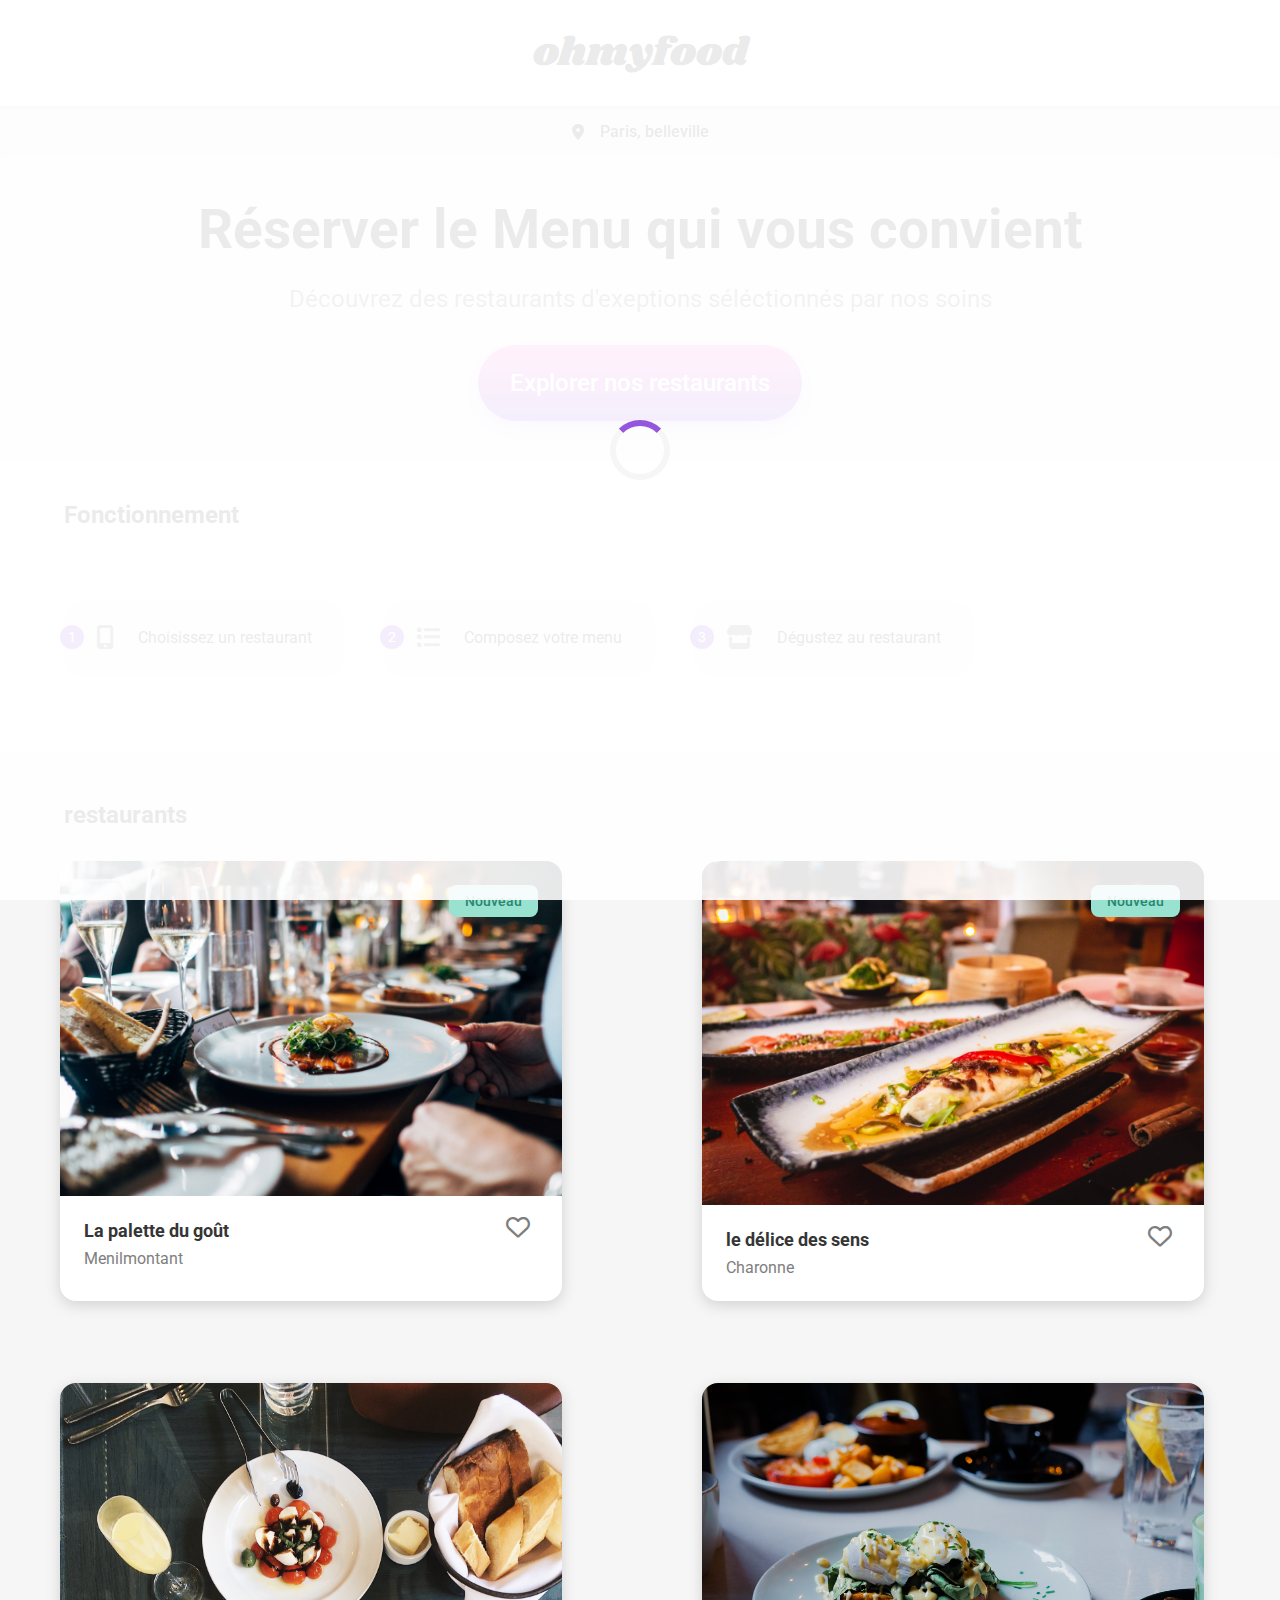
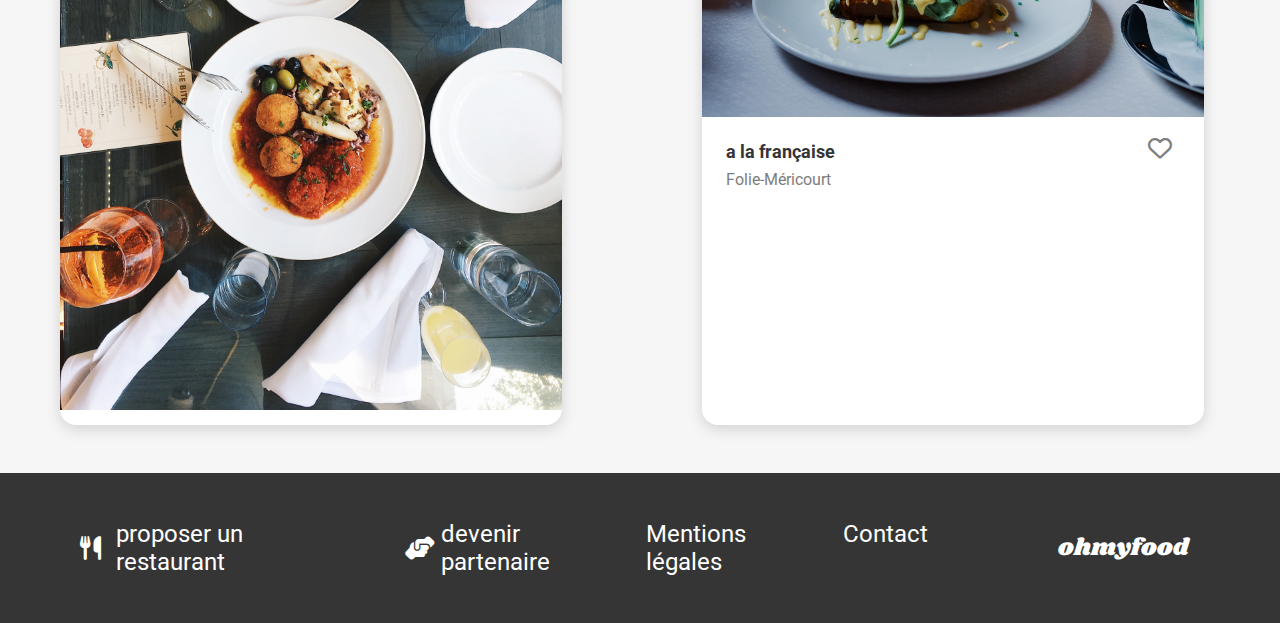
<file: index.html>
<!DOCTYPE html>
<html lang="fr">
<head>
  <meta charset="UTF-8">
  <meta name="viewport" content="width=device-width, initial-scale=1.0">
  <title>HomyFood - Restaurants</title>
  <link rel="icon" href="../Images%20et%20textes%20Ohmyfood/images/logo/ohmyfood.png">
  <!-- Google Fonts -->
  <link rel="preconnect" href="https://fonts.googleapis.com">
  <link rel="preconnect" href="https://fonts.gstatic.com" crossorigin>
  <link href="https://fonts.googleapis.com/css2?family=Roboto:wght@300;400;500;700&family=Shrikhand&display=swap" rel="stylesheet">
  
  <!-- Font Awesome -->
  <link rel="stylesheet" href="https://cdnjs.cloudflare.com/ajax/libs/font-awesome/6.2.1/css/all.min.css">
 

  
  <!-- Notre CSS -->
  <link rel="stylesheet" href="css/main.css">
</head>
<body>
  <!-- LE LOADER -->
  <div class="loader">
    <div class="loader__spinner"></div>   
    </div>

  <!-- ========== HEADER ========== -->
  <header class="header"> 
    <h1 class="header__logo">ohmyfood</h1>
  </header>

   

  <!-- la section location -->
   <div class="location">
   <i class="fas fa-map-marker-alt location__icon"></i> 
   <p class="location__text">Paris, belleville</p>
   </div>
  <!-- la section hero -->
   <section class="hero">
    <h2 class="hero__title">Réserver le Menu qui vous convient</h2>
    <p class="hero__subtitle">Découvrez des restaurants d'exeptions
      séléctionnés par nos soins</p>
      <button class="btn btn--large">Explorer nos restaurants</button>
   </section>
  <!--la section fonctionnement -->
   <section class="functioning container">
    <h2 class="section__title">Fonctionnement</h2>
    <ol class="functioning__list">
      <li class="function-btn">
        <span class="function-btn__number">1</span>
        <i class="fas fa-mobile-alt function-btn__icon"></i>
        <span>Choisissez un restaurant</span>
      </li>
      <li class="function-btn">
        <span class="function-btn__number">2</span>
        <i class="fas fa-list function-btn__icon"></i>
        <span>Composez votre menu</span>
      </li>
      <li class="function-btn">
        <span class="function-btn__number">3</span>
        <i class="fas fa-store function-btn__icon"></i>
        <span>Dégustez au restaurant</span>
      </li>
    </ol>
  </section>

  <!-- section des restaurants -->
   <section class="restaurants">
    <div class="container">
      <h2 class="section__title">restaurants</h2>
      <div class="restaurants__grid">

    <article class="restaurant-card">
      <a href="restaurants/menu-la-palette-du-gout.html">
      <span class="restaurant-card__badge">Nouveau</span>
      <img src="Images%20et%20textes%20Ohmyfood/images/restaurants/jay-wennington-N_Y88TWmGwA-unsplash.jpg" alt="La palette du goût">
      <div class="restaurant-card__content">
        <h3 class="restaurant-card__title">La palette du goût</h3>
        <p class="restaurant-card__location">Menilmontant</p>
        <div class="heart restaurant-card__heart">
          <i class="far fa-heart heart__empty"></i>
          <i class="fas fa-heart heart__full"></i>
        </div>
      </div>
      </a>
    </article> 
     
 
    <article class="restaurant-card">
      <a href="restaurants/menu-delice-des-sens.html">
      <span class="restaurant-card__badge">Nouveau</span>
      <img src="Images%20et%20textes%20Ohmyfood/images/restaurants/louis-hansel-shotsoflouis-qNBGVyOCY8Q-unsplash.jpg" alt="Le delice des sens">
      <div class="restaurant-card__content">
        <h3 class="restaurant-card__title">le délice des sens</h3>
        <p class="restaurant-card__location">Charonne</p>
        <div class="heart restaurant-card__heart">
          <i class="far fa-heart heart__empty"></i>
          <i class="fas fa-heart heart__full"></i>
        </div>
      </div>
      </a>
    </article> 
  

    <article class="restaurant-card">
      <a href="restaurants/menu-la-note-enchanté.html">
      
      <img src="Images%20et%20textes%20Ohmyfood/images/restaurants/stil-u2Lp8tXIcjw-unsplash.jpg" alt="la note enchantee">
      <div class="restaurant-card__content">
        <h3 class="restaurant-card__title">la note enchantée</h3>
        <p class="restaurant-card__location">Cité Rouge</p>
        <div class="heart restaurant-card__heart">
          <i class="far fa-heart heart__empty"></i>
          <i class="fas fa-heart heart__full"></i>
        </div>
      </div>
    </a>
    </article> 
  

    <article class="restaurant-card">
      <a href="restaurants/menu-a-la-francaise.html">
      
    <img src="Images%20et%20textes%20Ohmyfood/images/restaurants/toa-heftiba-DQKerTsQwi0-unsplash.jpg" alt="a la Francaise"> 
      <div class="restaurant-card__content">
        <h3 class="restaurant-card__title">a la française</h3>
        <p class="restaurant-card__location">Folie-Méricourt</p>
        <div class="heart restaurant-card__heart">
          <i class="far fa-heart heart__empty"></i>
          <i class="fas fa-heart heart__full"></i>
        </div>
      </div>
    </a>
    </article> 
      </div>

    </div>

   </section>


  
  <!-- Footer-->
    <footer class="footer">
        <h3 class="footer__logo">ohmyfood</h3>
        <ul class="footer__list">
            <li class="footer__item">
                <a href="proposer-restaurant.html" class="footer__link">
                    <i class="fas fa-utensils  footer__icon"></i>
                    proposer un restaurant
                </a>
            </li>
            <li class="footer__item">
                <a href="devenir-partenaire.html" class="footer__link">
                    <i class="fas fa-hands-helping  footer__icon"></i>
                    devenir partenaire
                </a>
            </li>
            <li class="footer__item">
        <a href="mentions-legales.html" class="footer__link">Mentions légales</a>
      </li>
            <li class="footer__item">
                <a href="mailto:contact@homyfood.com" 
                class="footer__link">Contact</a>
            </li>
        </ul>
    </footer>  
</body>
</html>
</file>
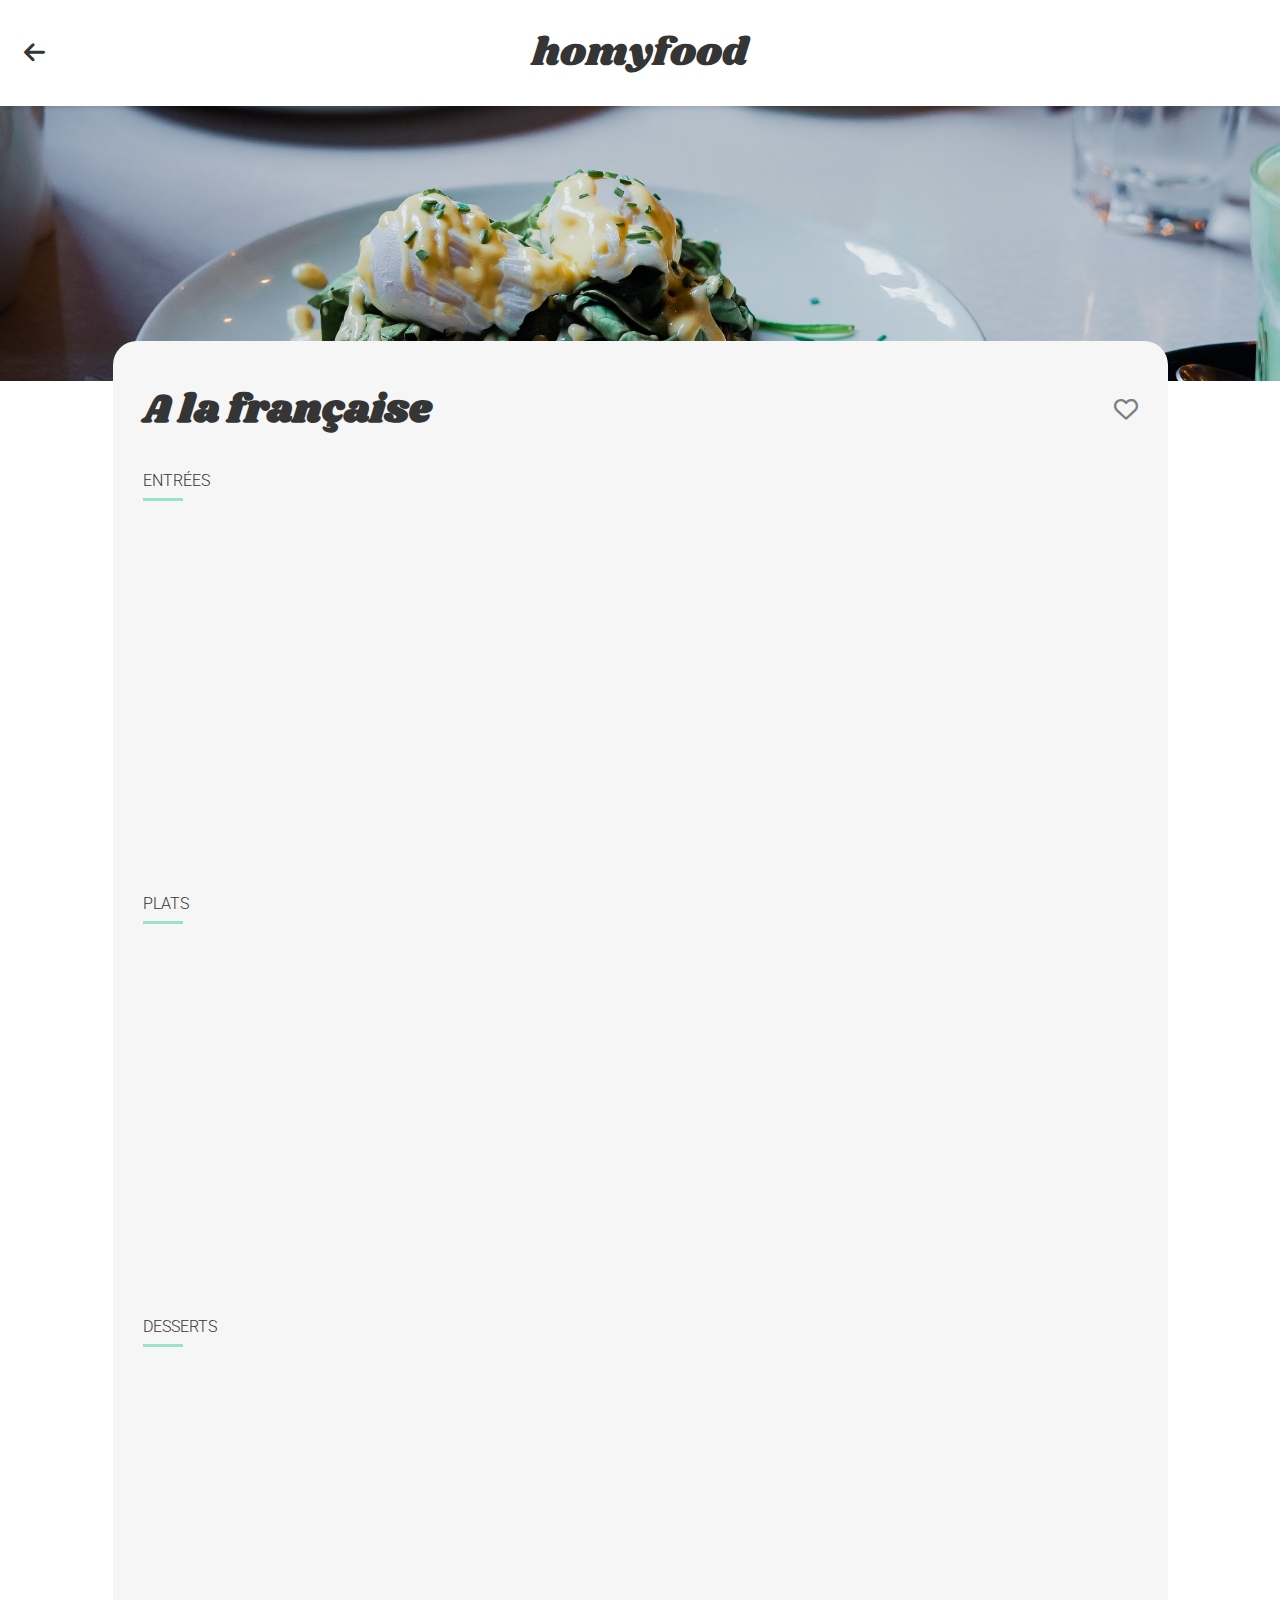
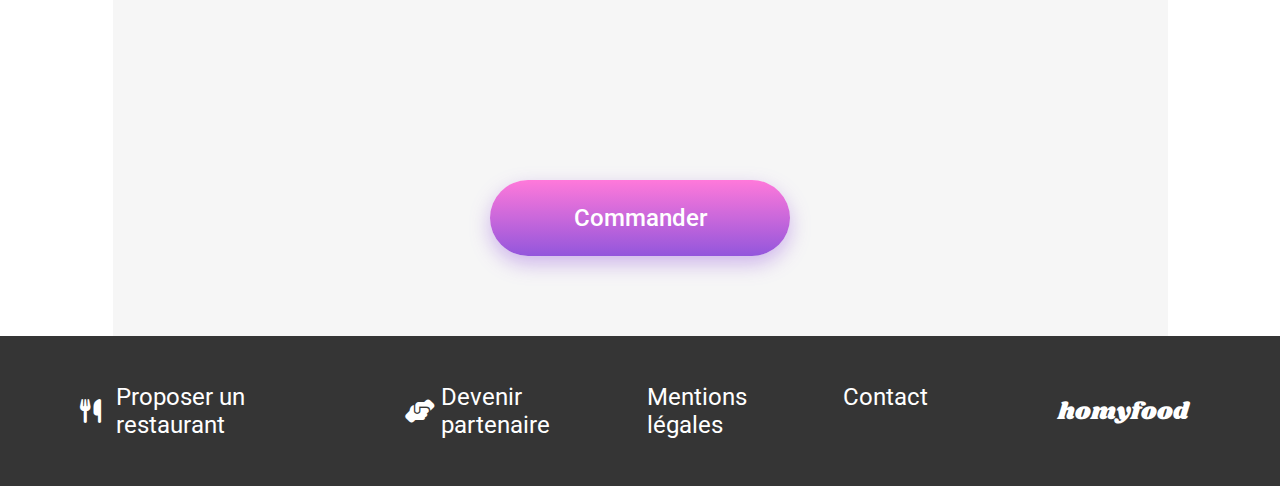
<file: restaurants/menu-a-la-francaise.html>
<!DOCTYPE html>
<html lang="fr">
<head>
<meta charset="UTF-8">
<meta name="viewport" content="width=device-width, initial-scale=1.0">
<title>A la française - homyfood</title>
<link rel="icon" href="../Images et textes Ohmyfood/images/logo/ohmyfood.png">
 <!-- CSS -->

 <link rel="stylesheet" href="../css/main.css">

 <!-- Font Awesome -->
 <link rel="stylesheet" href="https://cdnjs.cloudflare.com/ajax/libs/font-awesome/6.2.1/css/all.min.css">
 <!-- Google Fonts -->
 <link rel="preconnect" href="https://fonts.googleapis.com">
   <link rel="preconnect" href="https://fonts.gstatic.com"crossorigin>
  <link href="https://fonts.googleapis.com/css2?family=Roboto:wght@300;400;500;700&family=Shrikhand&display=swap" rel="stylesheet">
</head>
<body>
 
  <!-- HEADER  bouton retour -->
  <header class="header">
    <a href="../index.html" class="header__back">
      <i class="fas fa-arrow-left"></i>
    </a>
    <h1 class="header__logo logo">homyfood</h1>
  </header>
 
  <!-- IMAGE BANNIÈRE -->
 <img src="../Images et textes Ohmyfood/images/restaurants/toa-heftiba-DQKerTsQwi0-unsplash.jpg"   
    alt="La palette du goût"
    class="menu__hero"
  >
 
  <!-- MENU -->
  <main class="menu__content">
   
    <!-- En-tête titre et cœur -->
    <div class="menu__header">
      <h2 class="menu__title">A la française</h2>
      <div class="heart">
        <i class="far fa-heart heart__empty"></i>
        <i class="fas fa-heart heart__full"></i>
      </div>
    </div>
   
  <!-- ENTRÉES -->
    <section class="menu-section">
      <h3 class="menu-section__title">Entrées</h3>
      <ul class="menu-section__list">
       
        <li class="dish-card">
          <div class="dish-card__content">
            <h4 class="dish-card__title">Tartare de poulpe acidulé</h4>
            <p class="dish-card__description">Aux zestes d'orange</p>
          </div>
          <span class="dish-card__price">25€</span>
          <div class="dish-card__check">
            <i class="fas fa-check-circle"></i>
          </div>
        </li>
        <li class="dish-card">
          <div class="dish-card__content">
            <h4 class="dish-card__title">Velouté de légumes d'antan</h4>
            <p class="dish-card__description">Carotte, panais, topinambour</p>
          </div>
          <span class="dish-card__price">35€</span>
          <div class="dish-card__check">
            <i class="fas fa-check-circle"></i>
          </div>
        </li>
        <li class="dish-card">
          <div class="dish-card__content">
            <h4 class="dish-card__title">Soupe à l'oignon</h4>
            <p class="dish-card__description">Revisitée</p>
          </div>
          <span class="dish-card__price">20€</span>
          <div class="dish-card__check">
            <i class="fas fa-check-circle"></i>
          </div>
        </li>
      </ul>
    </section>
   
    <!-- PLATS (même structure) -->
    <section class="menu-section">
      <h3 class="menu-section__title">Plats</h3>
      <ul class="menu-section__list">
      <li class="dish-card">
          <div class="dish-card__content">
            <h4 class="dish-card__title">Coquilles Saint-Jacques</h4>
            <p class="dish-card__description">Accompagnées d'une purée de panais</p>
          </div>
          <span class="dish-card__price">40€</span>
          <div class="dish-card__check">
            <i class="fas fa-check-circle"></i>
          </div>
        </li> 
        <li class="dish-card">
          <div class="dish-card__content">
            <h4 class="dish-card__title">Magret de canard</h4>
            <p class="dish-card__description">Et parmentier de pommes de terre</p>
          </div>
          <span class="dish-card__price">35€</span>
          <div class="dish-card__check">
            <i class="fas fa-check-circle"></i>
          </div>
        </li>      
        <li class="dish-card">
          <div class="dish-card__content">
            <h4 class="dish-card__title">Pigeonneau d’Ille-et-Vilaine</h4>
            <p class="dish-card__description">Sur son lit de gnocchis aux légumes</p>
          </div>
          <span class="dish-card__price">20€</span>
          <div class="dish-card__check">
            <i class="fas fa-check-circle"></i>
          </div>
        </li> 
      
        
      </ul>
    </section>
   
    <!-- DESSERTS  -->
    <section class="menu-section">
      <h3 class="menu-section__title">Desserts</h3>
      <ul class="menu-section__list">
        <!-- 3 desserts -->
      <li class="dish-card">
          <div class="dish-card__content">
            <h4 class="dish-card__title">Pétales de violettes glacés</h4>
            <p class="dish-card__description">Et purée de noisettes</p>
          </div>
          <span class="dish-card__price">18€</span>
          <div class="dish-card__check">
            <i class="fas fa-check-circle"></i>
          </div>
        </li> 
        <li class="dish-card">
          <div class="dish-card__content">
            <h4 class="dish-card__title">Fondant au chocolat</h4>
            <p class="dish-card__description">Revisité</p>
          </div>
          <span class="dish-card__price">22€</span>
          <div class="dish-card__check">
            <i class="fas fa-check-circle"></i>
          </div>
        </li> 
        <li class="dish-card">
          <div class="dish-card__content">
            <h4 class="dish-card__title">Millefeuille croustillant</h4>
            <p class="dish-card__description">Myrtilles et pâte d’amande</p>
          </div>
          <span class="dish-card__price">23€</span>
          <div class="dish-card__check">
            <i class="fas fa-check-circle"></i>
          </div>
        </li>    
      </ul>
    </section>
    <!-- BOUTON COMMANDER -->
    <div class="menu__button">
      <button class="btn btn--menu">Commander</button>
    </div>
   
 
 </main>
  <!-- FOOTER -->
  <footer class="footer">
    <h3 class="footer__logo">homyfood</h3>

   <ul class="footer__list">
      <li class="footer__item">
        <a href="#" class="footer__link">
          <i class="fas fa-utensils footer__icon"></i>
          Proposer un restaurant
        </a>
      </li>
      <li class="footer__item">
        <a href="#" class="footer__link">
          <i class="fas fa-hands-helping footer__icon"></i>
          Devenir partenaire
        </a>
      </li>
      <li class="footer__item">
        <a href="#" class="footer__link">Mentions légales</a>
      </li>
      <li class="footer__item">
        <a href="mailto:contact@homyfood.com"class="footer__link">Contact</a>
      </li>
    </ul>
  </footer> 

 
</body>
</html>
</file>
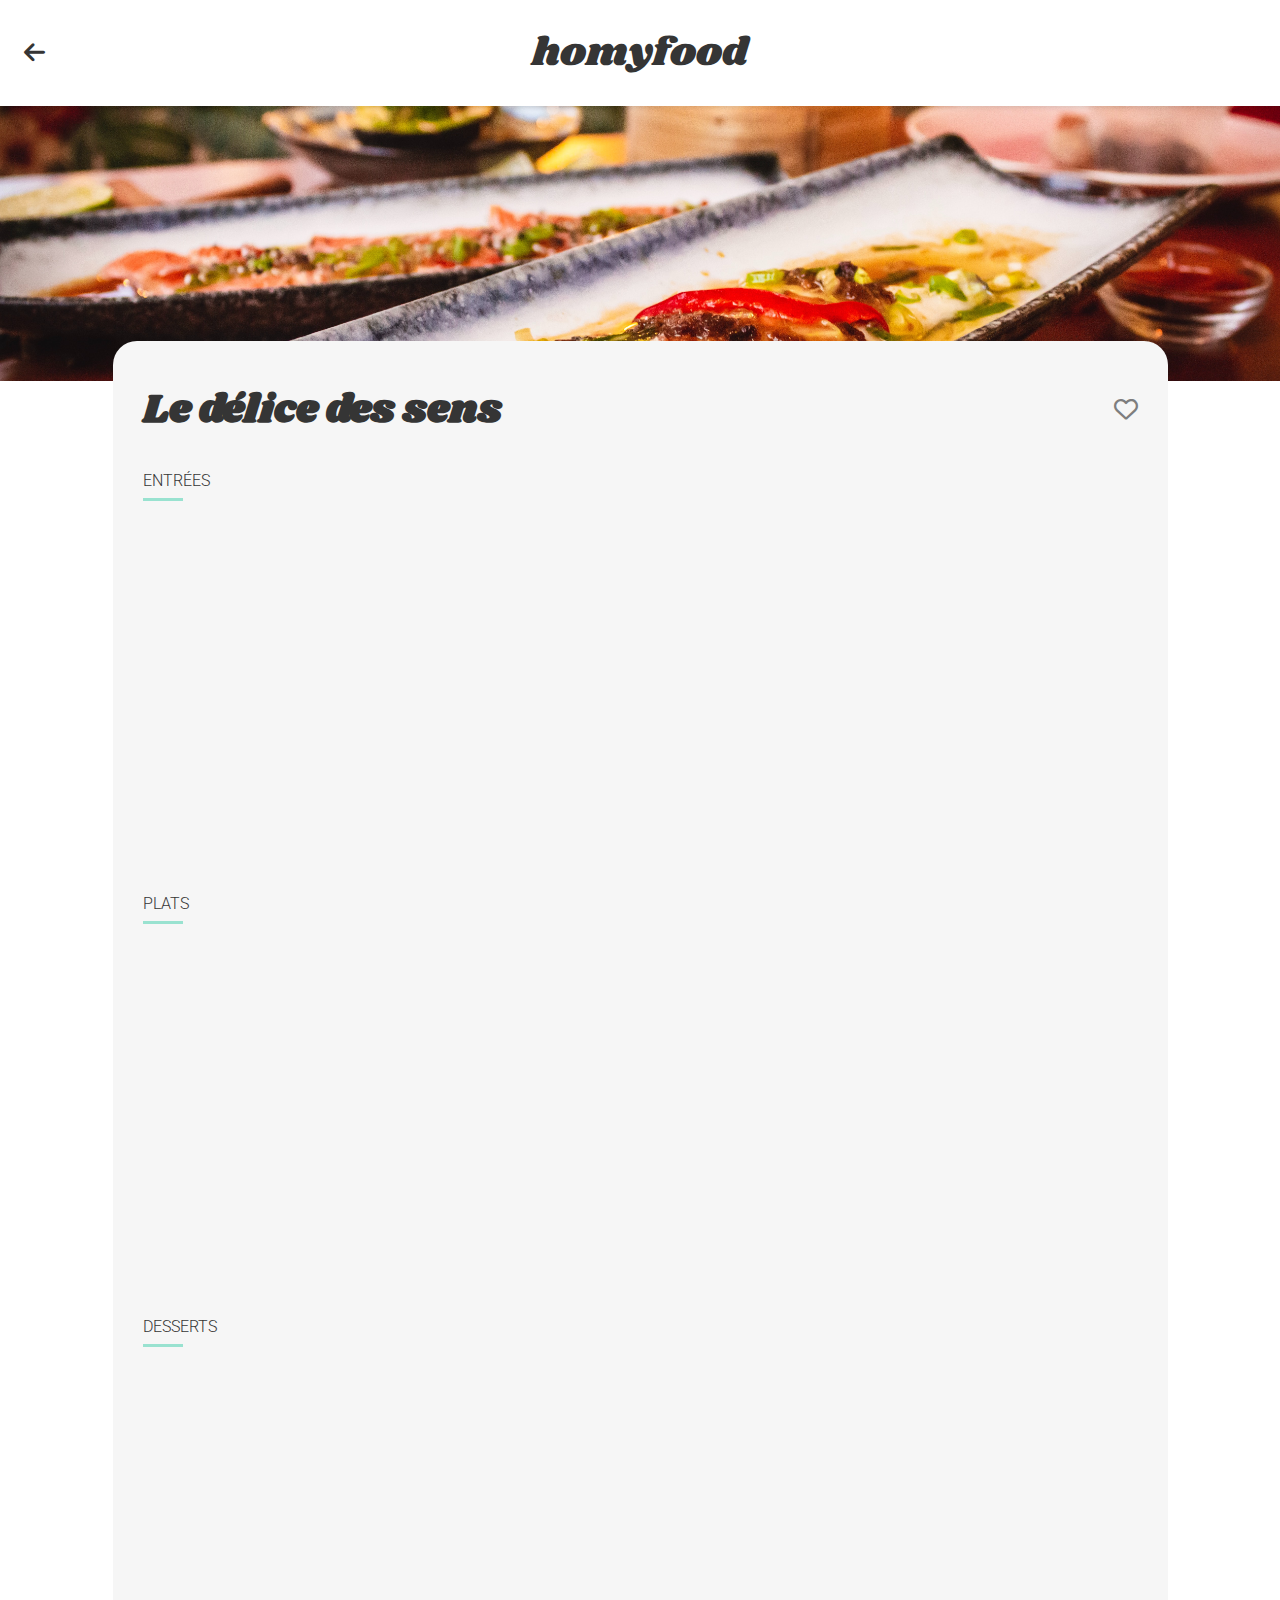
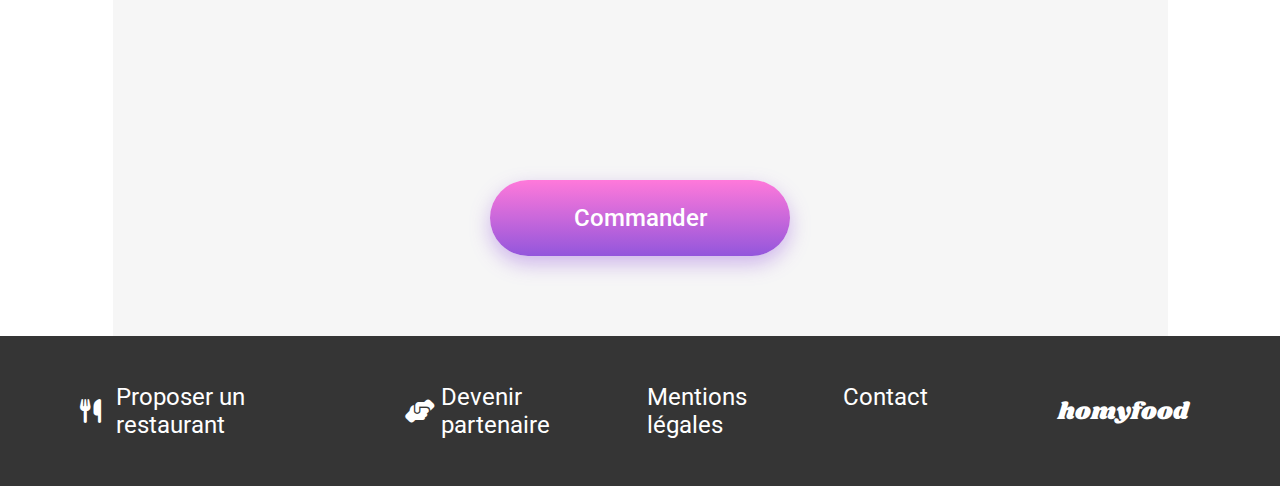
<file: restaurants/menu-delice-des-sens.html>
<!DOCTYPE html>
<html lang="fr">
<head>
  <meta charset="UTF-8">
  <meta name="viewport" content="width=device-width, initialscale=1.0">

 <title>La palette du goût - homyfood</title>

 <!-- CSS -->

 <link rel="stylesheet" href="../css/main.css">
 <!-- Font Awesome -->
 <link rel="stylesheet" href="https://cdnjs.cloudflare.com/ajax/libs/font-awesome/6.2.1/css/all.min.css">
 <!-- Google Fonts -->
 <link rel="preconnect" href="https://fonts.googleapis.com">
   <link rel="preconnect" href="https://fonts.gstatic.com"crossorigin>
  <link href="https://fonts.googleapis.com/css2?family=Roboto:wght@300;400;500;700&family=Shrikhand&display=swap" rel="stylesheet">
</head>
<body>
 
  <!-- HEADER  bouton retour -->
  <header class="header">
    <a href="../index.html" class="header__back">
      <i class="fas fa-arrow-left"></i>
    </a>
    <h1 class="header__logo logo">homyfood</h1>
  </header>
 
  <!-- IMAGE BANNIÈRE -->
    <img src="../Images et textes Ohmyfood/images/restaurants/louis-hansel-shotsoflouis-qNBGVyOCY8Q-unsplash.jpg"
    alt="La palette du goût"
    class="menu__hero"
  >
 
  <!-- MENU -->
  <main class="menu__content">
   
    <!-- En-tête  titre et cœur -->
    <div class="menu__header">
      <h2 class="menu__title">Le délice des sens</h2>
      <div class="heart">
        <i class="far fa-heart heart__empty"></i>
        <i class="fas fa-heart heart__full"></i>
      </div>
    </div>
   
    <!-- ENTRÉES -->
    <section class="menu-section">
      <h3 class="menu-section__title">Entrées</h3>
      <ul class="menu-section__list">
       
        <li class="dish-card">
          <div class="dish-card__content">
            <h4 class="dish-card__title">Tartare de thon</h4>
            <p class="dish-card__description">Assaisonné au yuzu</p>
          </div>
          <span class="dish-card__price">25€</span>
          <div class="dish-card__check">
            <i class="fas fa-check-circle"></i>
          </div>
        </li>
        <li class="dish-card">
          <div class="dish-card__content">
            <h4 class="dish-card__title">Bouchée de homard croustillant </h4>
            <p class="dish-card__description">Et sa farandole de petits légumes</p>
          </div>
          <span class="dish-card__price">35€</span>
          <div class="dish-card__check">
            <i class="fas fa-check-circle"></i>
          </div>
        </li>
        <li class="dish-card">
          <div class="dish-card__content">
            <h4 class="dish-card__title">Velouté de cèpes</h4>
            <p class="dish-card__description">Aux truffes</p>
          </div>
          <span class="dish-card__price">20€</span>
          <div class="dish-card__check">
            <i class="fas fa-check-circle"></i>
          </div>
        </li>
      </ul>
    </section>
   
    <!-- PLATS (même structure) -->
    <section class="menu-section">
      <h3 class="menu-section__title">Plats</h3>
      <ul class="menu-section__list">
      <li class="dish-card">
          <div class="dish-card__content">
            <h4 class="dish-card__title">Poulet rôti aux herbes de Provence</h4>
            <p class="dish-card__description">Et sa crème de truffe</p>
          </div>
          <span class="dish-card__price">20€</span>
          <div class="dish-card__check">
            <i class="fas fa-check-circle"></i>
          </div>
        </li> 
        <li class="dish-card">
          <div class="dish-card__content">
            <h4 class="dish-card__title">Langouste rôtie</h4>
            <p class="dish-card__description">Et ses légumes de saison</p>
          </div>
          <span class="dish-card__price">35€</span>
          <div class="dish-card__check">
            <i class="fas fa-check-circle"></i>
          </div>
        </li>      
        <li class="dish-card">
          <div class="dish-card__content">
            <h4 class="dish-card__title">Côte de bœuf Angus</h4>
            <p class="dish-card__description">Et sa purée de panais</p>
          </div>
          <span class="dish-card__price">20€</span>
          <div class="dish-card__check">
            <i class="fas fa-check-circle"></i>
          </div>
        </li> 
      
        
      </ul>
    </section>
   
    <!-- DESSERTS-->
    <section class="menu-section">
      <h3 class="menu-section__title">Desserts</h3>
      <ul class="menu-section__list">
       
      <li class="dish-card">
          <div class="dish-card__content">
            <h4 class="dish-card__title">Farandole de desserts</h4>
            <p class="dish-card__description">Du chef</p>
          </div>
          <span class="dish-card__price">18€</span>
          <div class="dish-card__check">
            <i class="fas fa-check-circle"></i>
          </div>
        </li> 
        <li class="dish-card">
          <div class="dish-card__content">
            <h4 class="dish-card__title">Crème brulée </h4>
            <p class="dish-card__description">Revisitée</p>
          </div>
          <span class="dish-card__price">22€</span>
          <div class="dish-card__check">
            <i class="fas fa-check-circle"></i>
          </div>
        </li> 
        <li class="dish-card">
          <div class="dish-card__content">
            <h4 class="dish-card__title">Tiramisu </h4>
            <p class="dish-card__description">À la noisette</p>
          </div>
          <span class="dish-card__price">23€</span>
          <div class="dish-card__check">
            <i class="fas fa-check-circle"></i>
          </div>
        </li>    
      </ul>
    </section>
   
    <!-- BOUTON COMMANDER -->
    <div class="menu__button">
      <button class="btn btn--menu">Commander</button>
    </div>
   
  </main>
 
 
  <!-- FOOTER -->
  <footer class="footer">
   <h3 class="footer__logo">homyfood</h3>

   <ul class="footer__list">
      <li class="footer__item">
        <a href="#" class="footer__link">
          <i class="fas fa-utensils footer__icon"></i>
          Proposer un restaurant
        </a>
      </li>
      <li class="footer__item">
        <a href="#" class="footer__link">
          <i class="fas fa-hands-helping footer__icon"></i>
          Devenir partenaire
        </a>
      </li>
      <li class="footer__item">
        <a href="#" class="footer__link">Mentions légales</a>
      </li>
      <li class="footer__item">
        <a href="mailto:contact@homyfood.com"class="footer__link">Contact</a>
      </li>
    </ul> 
  </footer>

</body>
</html>
</file>
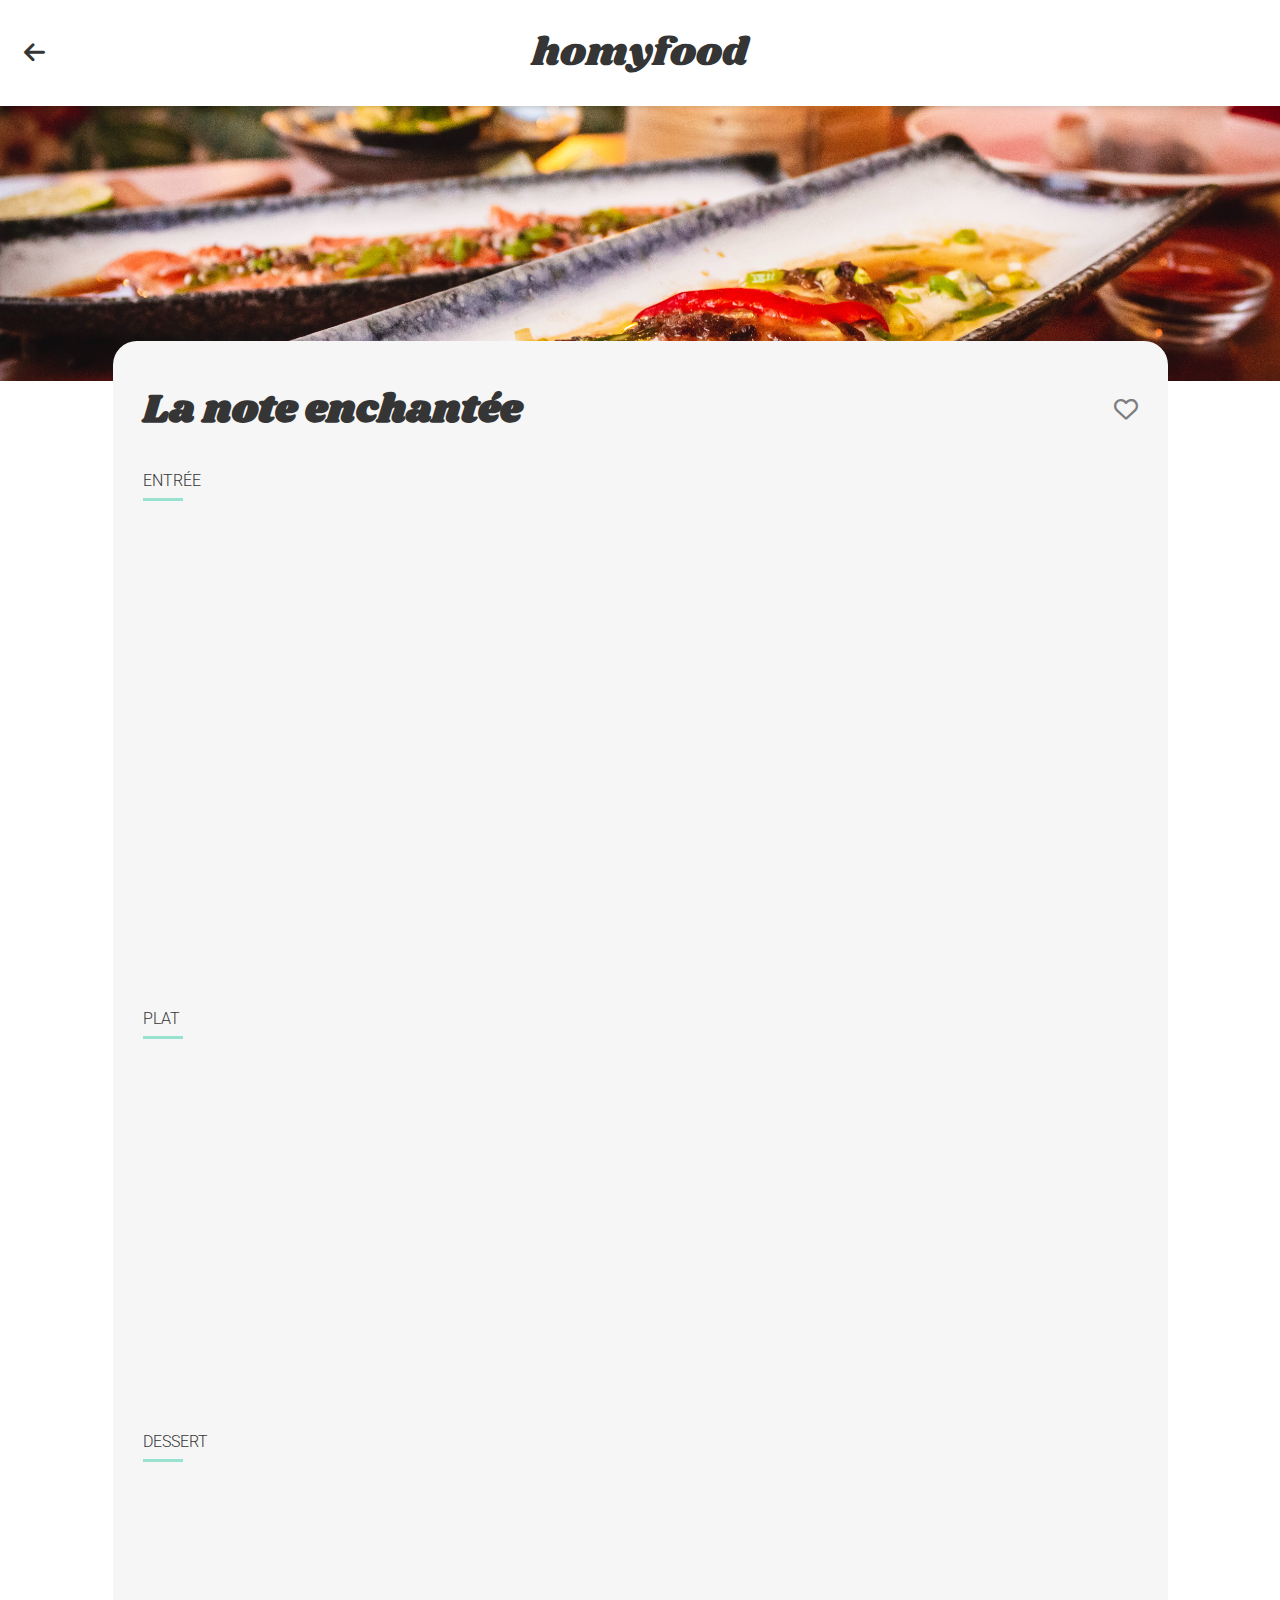
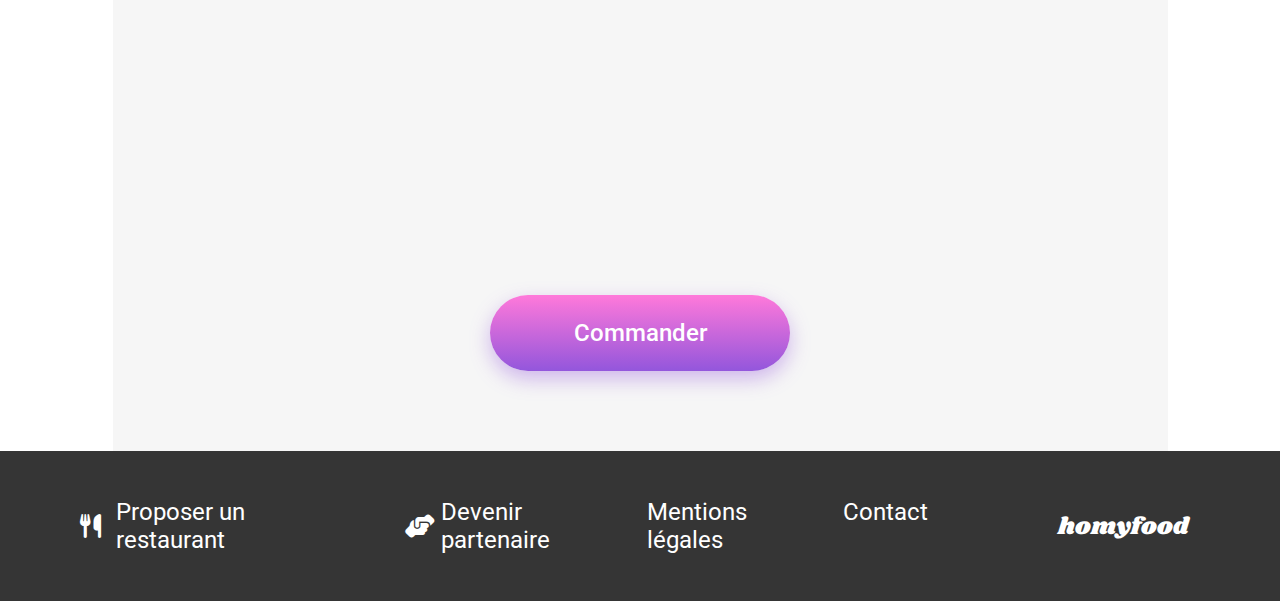
<file: restaurants/menu-la-note-enchanté.html>
<!DOCTYPE html>
<html lang="fr">
<head>
  <meta charset="UTF-8">
  <meta name="viewport" content="width=device-width, initial-scale=1.0">
  <title>La note enchantée-HomyFood</title>
  <link rel="icon" href="../Images et textes Ohmyfood/images/logo/ohmyfood.png">
  <!-- Google Fonts -->
  <link rel="preconnect" href="https://fonts.googleapis.com">
  <link rel="preconnect" href="https://fonts.gstatic.com" crossorigin>
  <link href="https://fonts.googleapis.com/css2?family=Roboto:wght@300;400;500;700&family=Shrikhand&display=swap" rel="stylesheet">
  <!-- Font Awesome -->
  <link rel="stylesheet" href="https://cdnjs.cloudflare.com/ajax/libs/font-awesome/6.2.1/css/all.min.css">
  
  

  
  <!-- Notre CSS -->
  <link rel="stylesheet" href="../css/main.css">
</head>
<body>
  
  <!-- ========== HEADER ========== -->
  <header class="header">
    
    <a href="../index.html" class="header__back">
      <i class="fas fa-arrow-left"></i>
    </a>
    <h1 class="header__logo">homyfood</h1>
  </header>

  
  <!-- ========== banniére ========== -->
   <img src="../Images et textes Ohmyfood/images/restaurants/louis-hansel-shotsoflouis-qNBGVyOCY8Q-unsplash.jpg"
   alt="la palette du goût"
   class="menu__hero">

  <!-- Menu -->
   <main class="menu__content">
  <!-- entête titre coeur -->
   <div class="menu__header">
   <h2 class="menu__title">La note enchantée</h2>
   <div class="heart">
    <i class="far fa-heart heart__empty"></i>
    <i class="fas fa-heart heart__full"></i>
   </div>
  </div>
   
  <!-- Entrées -->
   <section class="menu-section">
    <h3 class="menu-section__title">Entrée</h3>
    <ul class="menu-section__list">
      <li class="dish-card">
      <div class="dish-card__content">
      <h4 class="dish-card__title">Ravioles de foie gras</h4>
      <p class="dish-card__description">Accompagnées de leur crème à la truffe</p>
      </div>
      <span class="dish-card__price">25€</span>
      <div class="dish-card__check">
        <i class="fas fa-check-circle"></i>
      </div>
    </li>
    <li class="dish-card">
      <div class="dish-card__content">
       <h4 class="dish-card__title">Caviar osciètre </h4>
       <p class="dish-card__description">Sur blini à la farine de blé noir</p>
      </div>
      <span class="dish-card__price">35€</span>
      <div class="dish-card__check">
        <i class="fas fa-check-circle"></i>
      </div>
    </li>
    <li class="dish-card">
     <div class="dish-card__content">
       <h4 class="dish-card__title">Homard et espuma de potiron</h4>
       <p class="dish-card__description">Marinés aux zestes d'orange</p>
      </div>
      <span class="dish-card__price">20€</span>
      <div class="dish-card__check">
        <i class="fas fa-check-circle"></i>
      </div>
    </li>
    <li class="dish-card">
     <div class="dish-card__content">
       <h4 class="dish-card__title">Foie gras de canard cuit entier</h4>
       <p class="dish-card__description">Confiture de figue et pain toasté</p>
      </div>
      <span class="dish-card__price">35€</span>
      <div class="dish-card__check">
        <i class="fas fa-check-circle"></i>
      </div>
    </li>
  </ul>
</section>
  <!-- Plats -->
   <section class="menu-section">
    <h3 class="menu-section__title">Plat</h3>
    <ul class="menu-section__list">
      <li class="dish-card">
        <div class="dish-card__content">
         <h4 class="dish-card__title">Noix de coquilles Saint-Jacques</h4>
         <p class="dish-card__description">Sur lit de purée de céleri-rave</p>
         </div>
         <span class="dish-card__price">40€</span>
      <div class="dish-card__check">
        <i class="fas fa-check-circle"></i>
      </div>
      </li>
      <li class="dish-card">
        <div class="dish-card__content">
         <h4 class="dish-card__title">Langoustine poêlée</h4>
         <p class="dish-card__description">Purée de patate douce</p>
         </div>
         <span class="dish-card__price">35€</span>
      <div class="dish-card__check">
        <i class="fas fa-check-circle"></i>
      </div>
      </li>
      <li class="dish-card">
        <div class="dish-card__content">
         <h4 class="dish-card__title">Mijoté de queue de bœuf</h4>
         <p class="dish-card__description">Et riz sauvage aux zestes de citron</p>
         </div>
         <span class="dish-card__price">44€</span>
      <div class="dish-card__check">
        <i class="fas fa-check-circle"></i>
      </div>
      </li>
    </ul>
  </section>
  <!-- Dessert -->
   <section class="menu-section">
    <h3 class="menu-section__title">Dessert</h3>
    <ul class="menu-section__list">
      <li class="dish-card">
        <div class="dish-card__content">
         <h4 class="dish-card__title">Macaron noisette et chocolat</h4>
         <p class="dish-card__description">Glace au caramel brun et sel de Guérande</p>
         </div>
         <span class="dish-card__price">18€</span>
      <div class="dish-card__check">
        <i class="fas fa-check-circle"></i>
      </div>
      </li>
     <li class="dish-card">
        <div class="dish-card__content">
         <h4 class="dish-card__title">Baba au rhum revisité </h4>
         <p class="dish-card__description">Avec son coulis de citron</p>
         </div>
         <span class="dish-card__price">22€</span>
      <div class="dish-card__check">
        <i class="fas fa-check-circle"></i>
      </div>
      </li>
       <li class="dish-card">
        <div class="dish-card__content">
         <h4 class="dish-card__title">Tarte au citron meringuée </h4>
         <p class="dish-card__description">Déstructurée</p>
         </div>
         <span class="dish-card__price">23€</span>
      <div class="dish-card__check">
        <i class="fas fa-check-circle"></i>
      </div>
      </li> 
    </ul>
   </section>
   <!-- Bouton Commander-->
    <div class="menu__button">
     <button class="btn btn--menu">Commander</button> 
    </div>
  </main>

   <!-- Footer-->
    <footer class="footer">
        <h3 class="footer__logo">homyfood</h3>
        <ul class="footer__list">
      <li class="footer__item">
        <a href="#" class="footer__link">
          <i class="fas fa-utensils footer__icon"></i>
          Proposer un restaurant
        </a>
      </li>
      <li class="footer__item">
        <a href="#" class="footer__link">
          <i class="fas fa-hands-helping footer__icon"></i>
          Devenir partenaire
        </a>
      </li>
      <li class="footer__item">
        <a href="#" class="footer__link">Mentions légales</a>
      </li>
      <li class="footer__item">
        <a href="mailto:contact@homyfood.com"class="footer__link">Contact</a>
      </li>
    </ul> 
    </footer>
    </body>
    </html>
</file>
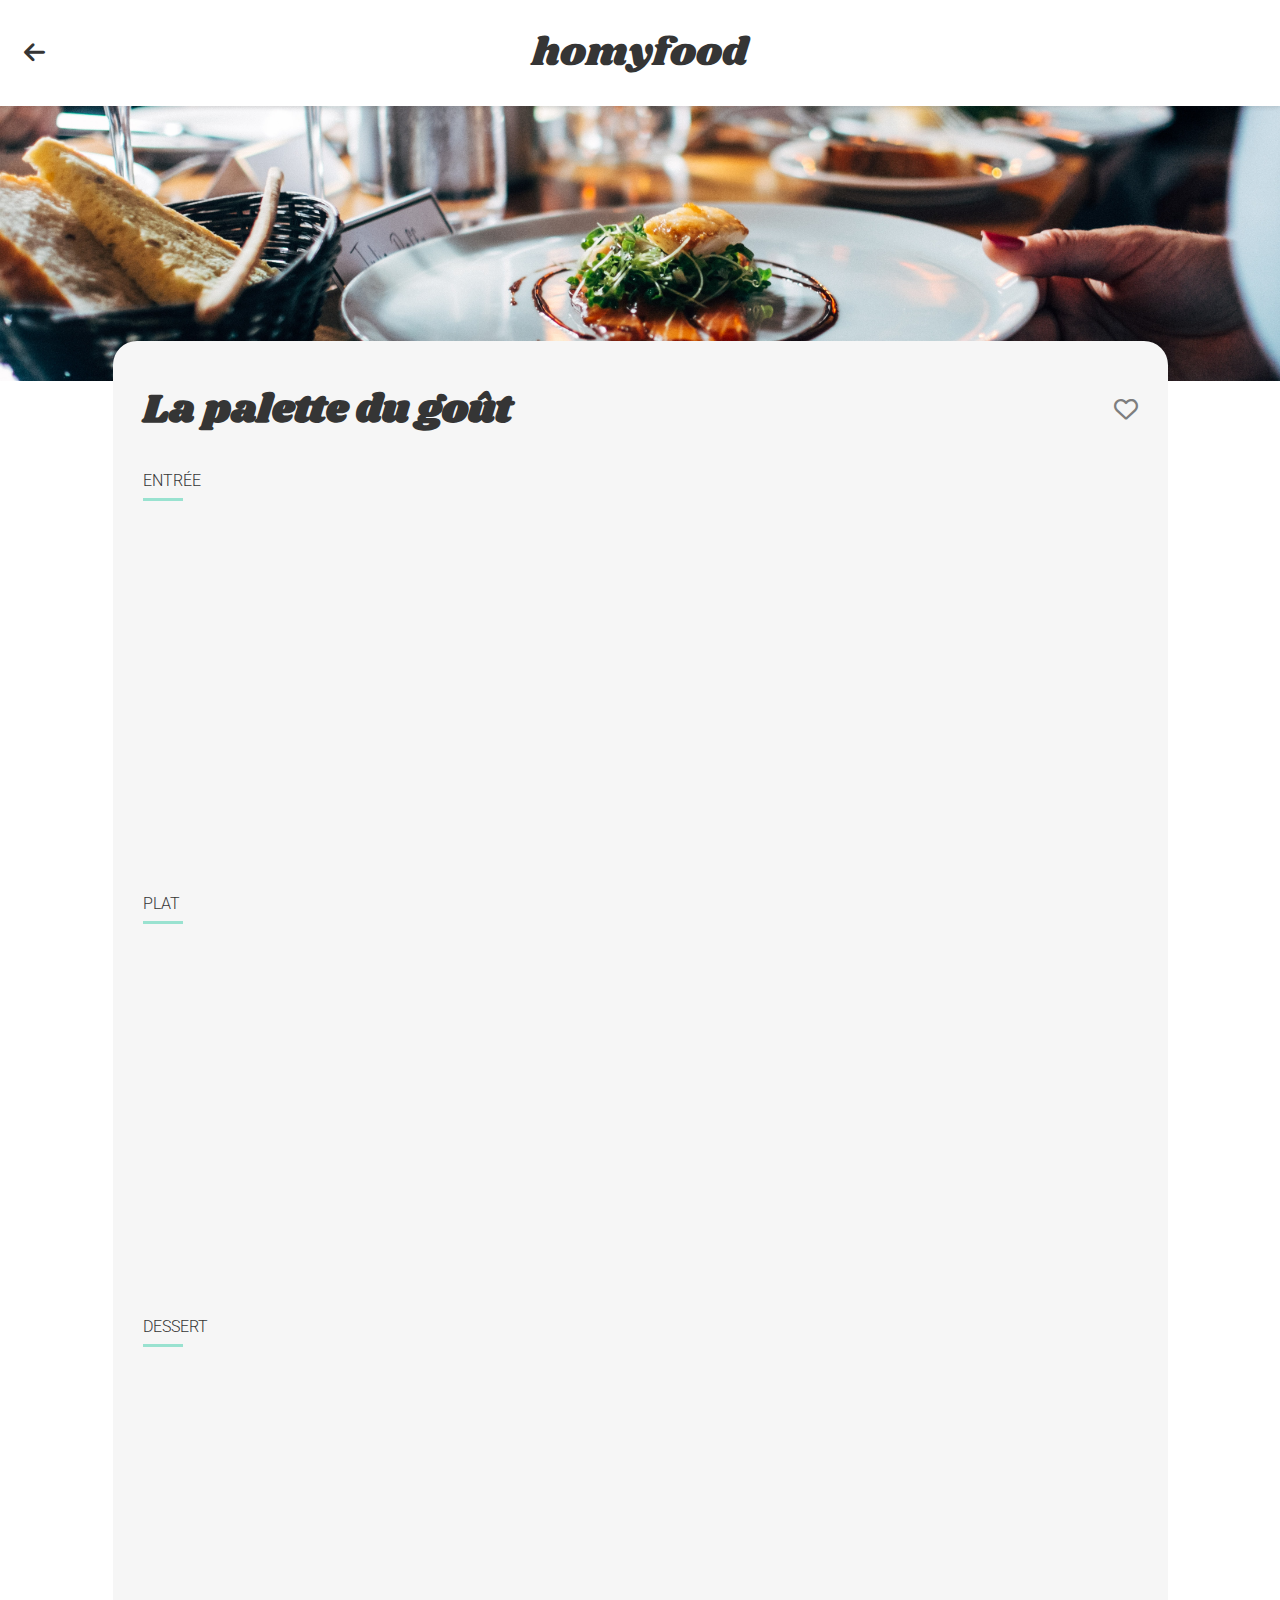
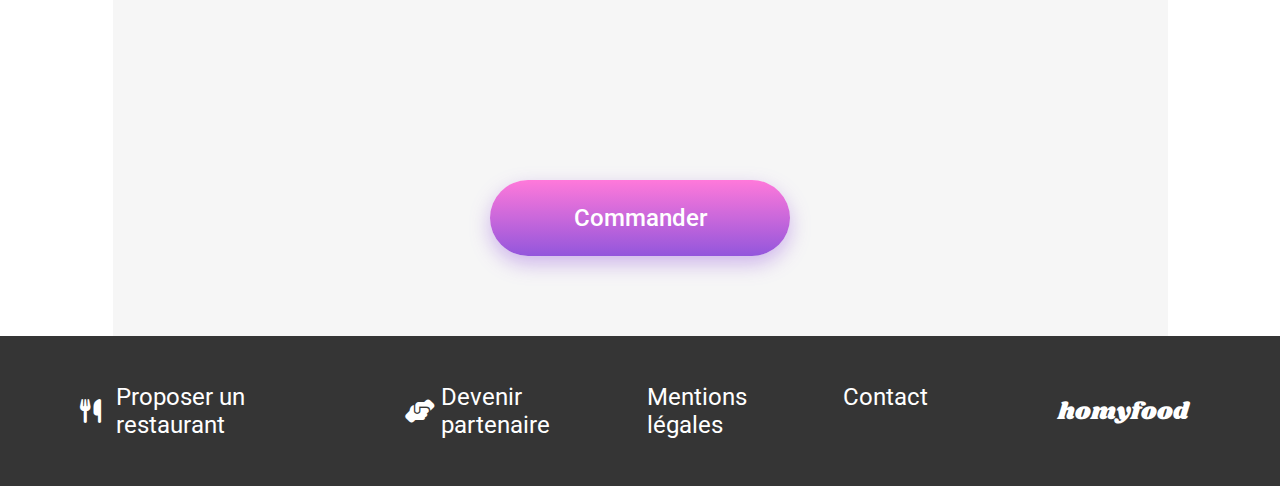
<file: restaurants/menu-la-palette-du-gout.html>
<!DOCTYPE html>
<html lang="fr">
<head>
  <meta charset="UTF-8">
  <meta name="viewport" content="width=device-width, initial-scale=1.0">
  <title>La palette du goût - Homy good Food></title>
  <link rel="icon" href="../Images et textes Ohmyfood/images/logo/ohmyfood.png">
  <!-- Google Fonts -->
  <link rel="preconnect" href="https://fonts.googleapis.com">
  <link rel="preconnect" href="https://fonts.gstatic.com" crossorigin>
  <link href="https://fonts.googleapis.com/css2?family=Roboto:wght@300;400;500;700&family=Shrikhand&display=swap" rel="stylesheet">
  <!-- Font Awesome -->
  <link rel="stylesheet" href="https://cdnjs.cloudflare.com/ajax/libs/font-awesome/6.2.1/css/all.min.css">
  
  
  
  <!-- Notre CSS -->
  <link rel="stylesheet" href="../css/main.css">
</head>
<body>
  
  <!-- ========== HEADER ========== -->
  <header class="header">
    
    <a href="../index.html" class="header__back">
      <i class="fas fa-arrow-left"></i>
    </a>
    <h1 class="header__logo">homyfood</h1>
  </header>

  
  <!-- ========== banniére ========== -->
   <img src="../Images et textes Ohmyfood/images/restaurants/jay-wennington-N_Y88TWmGwA-unsplash.jpg"alt="la palette du goût"class="menu__hero">

  <!-- Menu -->
   <main class="menu__content">

  <!-- entête titre coeur -->
   <div class="menu__header">
   <h2 class="menu__title">La palette du goût</h2>
   <div class="heart">
    <i class="far fa-heart heart__empty"></i>
    <i class="fas fa-heart heart__full"></i>
   </div>
  </div>
   
  <!-- Entrées -->
   <section class="menu-section">
    <h3 class="menu-section__title">Entrée</h3>
    <ul class="menu-section__list">

      <li class="dish-card">
      <div class="dish-card__content">
      <h4 class="dish-card__title">Fricassée d'escargots</h4>
      <p class="dish-card__description">Au piment d'Espelette</p>
      </div>
      <span class="dish-card__price">25€</span>
      <div class="dish-card__check">
        <i class="fas fa-check-circle"></i>
      </div>
    </li>
    <li class="dish-card">
      <div class="dish-card__content">
       <h4 class="dish-card__title">Foie gras de canard mi cuit</h4>
       <p class="dish-card__description">Et ses copeaux de truffe noire</p>
      </div>
      <span class="dish-card__price">35€</span>
      <div class="dish-card__check">
        <i class="fas fa-check-circle"></i>
      </div>
    </li>
    <li class="dish-card">
     <div class="dish-card__content">
       <h4 class="dish-card__title">Œuf au plat</h4>
       <p class="dish-card__description">Assaisonné à la truffe sur lit de caviar</p>
      </div>
      <span class="dish-card__price">20€</span>
      <div class="dish-card__check">
        <i class="fas fa-check-circle"></i>
      </div>
    </li>
  </ul>
</section>
  <!-- Entrées -->
   <section class="menu-section">
    <h3 class="menu-section__title">Plat</h3>
    <ul class="menu-section__list">
      <li class="dish-card">
        <div class="dish-card__content">
         <h4 class="dish-card__title">Filet de bœuf aux herbes</h4>
         <p class="dish-card__description">Accompagné de sa ribambelle de légumes</p>
         </div>
         <span class="dish-card__price">40€</span>
      <div class="dish-card__check">
        <i class="fas fa-check-circle"></i>
      </div>
      </li>
      <li class="dish-card">
        <div class="dish-card__content">
         <h4 class="dish-card__title">Parmentier de queue de bœuf</h4>
         <p class="dish-card__description">À la truffe noire sur sa purée de panais</p>
         </div>
         <span class="dish-card__price">35€</span>
      <div class="dish-card__check">
        <i class="fas fa-check-circle"></i>
      </div>
      </li>
      <li class="dish-card">
        <div class="dish-card__content">
         <h4 class="dish-card__title">Filet de turbot</h4>
         <p class="dish-card__description">Aux agrumes</p>
         </div>
         <span class="dish-card__price">44€</span>
      <div class="dish-card__check">
        <i class="fas fa-check-circle"></i>
      </div>
      </li>
    </ul>
  </section>
  <!-- Dessert -->
   <section class="menu-section">
    <h3 class="menu-section__title">Dessert</h3>
    <ul class="menu-section__list">
      <li class="dish-card">
        <div class="dish-card__content">
         <h4 class="dish-card__title">Paris-Brest</h4>
         <p class="dish-card__description">Revisité</p>
         </div>
         <span class="dish-card__price">18€</span>
      <div class="dish-card__check">
        <i class="fas fa-check-circle"></i>
      </div>
      </li>
     <li class="dish-card">
        <div class="dish-card__content">
         <h4 class="dish-card__title">Macaron au chocolat d'exception</h4>
         <p class="dish-card__description">Et glace à la vanille de Madagascar</p>
         </div>
         <span class="dish-card__price">22€</span>
      <div class="dish-card__check">
        <i class="fas fa-check-circle"></i>
      </div>
      </li>
       <li class="dish-card">
        <div class="dish-card__content">
         <h4 class="dish-card__title">Mousse au chocolat </h4>
         <p class="dish-card__description">Au piment d Espelette et à la truffe noire</p>
         </div>
         <span class="dish-card__price">23€</span>
      <div class="dish-card__check">
        <i class="fas fa-check-circle"></i>
      </div>
      </li> 
    </ul>
   </section>
   <!-- Bouton Commander-->
    <div class="menu__button">
      <button class="btn btn--menu">Commander</button>
    </div>
  </main>
   <!-- Footer-->
    <footer class="footer">
        <h3 class="footer__logo">homyfood</h3>
        <ul class="footer__list">
      <li class="footer__item">
        <a href="#" class="footer__link">
          <i class="fas fa-utensils footer__icon"></i>
          Proposer un restaurant
        </a>
      </li>
      <li class="footer__item">
        <a href="#" class="footer__link">
          <i class="fas fa-hands-helping footer__icon"></i>
          Devenir partenaire
        </a>
      </li>
      <li class="footer__item">
        <a href="#" class="footer__link">Mentions légales</a>
      </li>
      <li class="footer__item">
        <a href="mailto:contact@homyfood.com"class="footer__link">Contact</a>
      </li>
    </ul> 
    </footer>
  
    </body>
    </html>
</file>
<file: css/main.css>
*,
*::before,
*::after {
  margin: 0;
  padding: 0;
  box-sizing: border-box;
}

html {
  font-size: 16px;
}

body {
  font-family: "Roboto", sans-serif;
  font-size: 1rem;
  color: #353535;
}

a {
  text-decoration: none;
  color: inherit;
}

img {
  max-width: 100%;
  height: auto;
  display: block;
}

button {
  font-family: inherit;
  cursor: pointer;
  border: none;
}

ul, ol {
  list-style: none;
  margin: 0;
  padding: 0;
}

h1 {
  font-family: "Shrikhand", cursive;
  font-size: 2.5rem;
  font-weight: 400;
}

h2 {
  font-size: 1.5rem;
  font-weight: 700;
}

h3 {
  font-size: 1.125rem;
  font-weight: 500;
}

.logo {
  font-family: "Shrikhand", cursive;
}

.header {
  position: relative;
  display: flex;
  justify-content: center;
  align-items: center;
  padding: 1.5rem 0;
  background-color: #FFFFFF;
  box-shadow: 0 2px 4px rgba(0, 0, 0, 0.1);
}
.header__logo {
  width: 160px;
  display: flex;
  justify-content: center;
  align-items: center;
}
@media (min-width: 768px) {
  .header__logo {
    width: 200px;
  }
}
.header__back {
  position: absolute;
  left: 1.5rem;
  font-size: 1.5rem;
  color: #353535;
  transition: all 0.3s ease-in-out;
}
.header__back:hover {
  color: #000000;
  transform: translateX(-3px);
}

.footer {
  padding: 2rem;
  background-color: #353535;
  color: #FFFFFF;
}
.footer__logo {
  font-family: "Shrikhand", cursive;
  font-size: 1.5rem;
  margin-bottom: 1.5rem;
}
.footer__list {
  list-style: none;
  margin: 0;
  padding: 0;
}
.footer__item {
  margin-bottom: 0.5rem;
}
.footer__link {
  display: flex;
  align-items: center;
  font-size: 1.5rem;
  gap: 1rem;
  color: #FFFFFF;
  transition: all 0.3s ease-in-out;
}
.footer__link:hover {
  color: #9356DC;
}
.footer__icon {
  width: 20px;
}
@media (min-width: 768px) {
  .footer {
    display: flex;
    flex-direction: row-reverse;
    align-items: center;
    padding: 30px 80px;
    min-height: 150px;
  }
  .footer__logo {
    font-size: 1.5rem;
    margin-bottom: 0;
    margin-left: 100px;
    margin-right: 1%;
  }
  .footer__link {
    font-size: 1.5rem;
  }
  .footer__list {
    display: flex;
    flex-direction: row;
    gap: 30px;
    margin-right: 30px;
    margin-left: auto;
  }
  .footer__item {
    margin-bottom: 0;
  }
  .footer__item:nth-child(1) {
    margin-right: 40px;
  }
}

.container {
  max-width: 1440px;
  margin: 0 auto;
  padding: 0;
}
@media (min-width: 768px) {
  .container {
    padding: 0 2.5rem;
  }
}

.section {
  padding: 2.5rem 0;
}
.section__title {
  margin-bottom: 2rem;
}

.location {
  display: flex;
  justify-content: center;
  align-items: center;
  gap: 1rem;
  padding: 1rem;
  background-color: #EAEAEA;
  box-shadow: inset 0 2px 4px rgba(0, 0, 0, 0.1);
}
.location__icon {
  color: #353535;
  font-size: 1rem;
}
.location__text {
  color: #353535;
  font-size: 1rem;
  font-weight: 500;
}

.btn {
  padding: 2.5rem 2rem;
  border: none;
  border-radius: 50px;
  box-shadow: 0 8px 20px rgba(147, 86, 220, 0.4);
  background: linear-gradient(to bottom, #FF79DA, #9356DC);
  color: #FFFFFF;
  font-family: "roboto", sans-serif;
  font-size: 1rem;
  font-weight: 500;
  cursor: pointer;
  transition: transform 0.3s ease-in-out;
}
.btn:hover {
  transform: scale(1.02);
  box-shadow: 0 8px 20px rgba(0, 0, 0, 0.25);
}
.btn--large {
  padding: 1rem 1.5rem;
  font-size: 1.125rem;
}
@media (min-width: 768px) {
  .btn {
    padding: 1.5rem 2rem;
    font-size: 1.5rem;
  }
}
.btn--menu {
  padding: 1rem 1.5rem;
  font-size: 1.125rem;
  width: 100%;
  max-width: 200px;
}
@media (min-width: 768px) {
  .btn--menu {
    padding: 1.5rem 4rem;
    font-size: 1.5rem;
    max-width: 300px;
  }
}

.function-btn {
  position: relative;
  display: flex;
  justify-content: center;
  align-items: center;
  gap: 1.5rem;
  padding: 1.5rem 2rem;
  background-color: #F6F6F6;
  border: none;
  border-radius: 1.25rem;
  box-shadow: 0 2px 4px rgba(0, 0, 0, 0.1);
  cursor: pointer;
  transition: all 0.3s ease-in-out;
}
.function-btn__number {
  position: absolute;
  display: flex;
  justify-content: center;
  align-items: center;
  left: -4px;
  width: 24px;
  height: 24px;
  background-color: #9356DC;
  color: #FFFFFF;
  border-radius: 50%;
  font-size: 0.875rem;
}
.function-btn__icon {
  font-size: 1.5rem;
  color: #7E7E7E;
}
.function-btn:hover {
  background-color: rgb(241.5, 233.875, 250.625);
}
.function-btn:hover .function-btn__icon {
  color: #9356DC;
}
@media (min-width: 768px) {
  .function-btn--large {
    padding: 2rem 3rem;
    font-size: 1.5rem;
  }
}

.restaurant-card {
  position: relative;
  background-color: #FFFFFF;
  border-radius: 1rem;
  width: 90%;
  overflow: hidden;
  box-shadow: 0 4px 15px rgba(0, 0, 0, 0.15);
}
.restaurant-card:hover {
  box-shadow: 0 8px 20px rgba(0, 0, 0, 0.25);
}
.restaurant-card {
  transition: transform 0.3s ease-in-out;
}
.restaurant-card__badge {
  position: absolute;
  top: 1.5rem;
  right: 1.5rem;
  padding: 0.5rem 1rem;
  background-color: #99E2D0;
  color: rgb(38.7404580153, 136.2595419847, 112.213740458);
  font-size: 0.875rem;
  font-weight: 500;
  border-radius: 0.5rem;
}
.restaurant-card__image {
  width: 100%;
  height: 205px;
  -o-object-fit: cover;
     object-fit: cover;
}
@media (min-width: 768px) {
  .restaurant-card__image {
    height: 220px;
  }
}
.restaurant-card__content {
  position: relative;
  padding: 1.5rem;
}
.restaurant-card__title {
  font-size: 1.125rem;
  font-weight: 700;
  margin-bottom: 0.5rem;
}
.restaurant-card__location {
  font-size: 1rem;
  color: #7E7E7E;
}
.restaurant-card__heart {
  position: absolute;
  top: 50%;
  right: 1.5rem;
  transform: translateY(-50%);
}

.dish-card {
  position: relative;
  display: flex;
  background-color: #FFFFFF;
  border-radius: 1rem;
  overflow: hidden;
  box-shadow: 0 2px 4px rgba(0, 0, 0, 0.1);
  cursor: pointer;
  transition: all 0.3s ease-in-out;
  opacity: 0;
  animation: slideUp 0.5s ease-out forwards;
}
.dish-card:nth-child(1) {
  animation-delay: 0.1s;
}
.dish-card:nth-child(2) {
  animation-delay: 0.2s;
}
.dish-card:nth-child(3) {
  animation-delay: 0.3s;
}
.dish-card:nth-child(4) {
  animation-delay: 0.4s;
}
.dish-card:nth-child(5) {
  animation-delay: 0.5s;
}
.dish-card:nth-child(6) {
  animation-delay: 0.6s;
}
.dish-card:nth-child(7) {
  animation-delay: 0.7s;
}
.dish-card:nth-child(8) {
  animation-delay: 0.8s;
}
.dish-card:nth-child(9) {
  animation-delay: 0.9s;
}
.dish-card:nth-child(10) {
  animation-delay: 1s;
}
.dish-card:nth-child(11) {
  animation-delay: 1.1s;
}
.dish-card:nth-child(12) {
  animation-delay: 1.2s;
}
.dish-card:hover .dish-card__check {
  transform: translateX(0);
}
.dish-card:hover .dish-card__price {
  margin-right: 80px;
}
.dish-card:hover .dish-card__check i {
  animation: rotate 0.5s ease-out;
}
.dish-card__content {
  flex: 1;
  padding: 1.5rem;
  overflow: hidden;
}
.dish-card__title {
  font-size: 1rem;
  font-weight: 500;
  margin-bottom: 0.5rem;
  white-space: nowrap;
  overflow: hidden;
  text-overflow: ellipsis;
}
.dish-card__description {
  font-size: 0.875rem;
  color: #7E7E7E;
  white-space: nowrap;
  overflow: hidden;
  text-overflow: ellipsis;
}
.dish-card__price {
  display: flex;
  align-items: flex-end;
  padding: 1.5rem;
  padding-right: 1.5rem;
  font-size: 0.875rem;
  font-weight: 700;
  margin-left: auto;
  white-space: nowrap;
  flex-shrink: 0;
  transition: padding 0.3s ease;
}
.dish-card__check {
  display: flex;
  justify-content: center;
  align-items: center;
  position: absolute;
  right: 0;
  top: 0;
  bottom: 0;
  width: 60px;
  background-color: #99E2D0;
  transform: translateX(60px);
  transition: transform 0.3s ease-in-out;
}
.dish-card__check i {
  color: #FFFFFF;
  font-size: 1.5rem;
}

@keyframes slideUp {
  from {
    opacity: 0;
    transform: translateY(20px);
  }
  to {
    opacity: 1;
    transform: translateY(0);
  }
}
@keyframes rotate {
  from {
    transform: rotate(-360deg);
  }
  to {
    transform: rotate(0);
  }
}
.heart {
  position: relative;
  font-size: 1.5rem;
  cursor: pointer;
}
.heart__empty {
  color: #7E7E7E;
  transition: opacity 0.3s ease-in-out;
}
.heart__full {
  position: absolute;
  top: 0;
  left: 0;
  opacity: 0;
  background: linear-gradient(to bottom, #FF79DA, #9356DC);
  -webkit-background-clip: text;
  -webkit-text-fill-color: transparent;
  background-clip: text;
  transition: opacity 0.3s ease-in-out;
}
.heart:hover .heart__empty {
  opacity: 0;
}
.heart:hover .heart__full {
  opacity: 1;
  animation: heart-fill 0.5s ease-in-out;
}

@keyframes heart-fill {
  0% {
    transform: scale(0);
  }
  50% {
    transform: scale(1.2);
  }
  100% {
    transform: scale(1);
  }
}
.loader {
  position: fixed;
  top: 0;
  left: 0;
  width: 100%;
  height: 100%;
  display: flex;
  justify-content: center;
  align-items: center;
  background-color: rgba(255, 255, 255, 0.9);
  z-index: 9999;
  animation: loader-disappear 2s ease-in-out forwards;
}
.loader__spinner {
  width: 60px;
  height: 60px;
  border: 6px solid #F6F6F6;
  border-top-color: #9356DC;
  border-radius: 50%;
  animation: spin 1s linear infinite;
}

@keyframes spin {
  to {
    transform: rotate(360deg);
  }
}
@keyframes loader-disappear {
  0%, 80% {
    opacity: 1;
    visibility: visible;
  }
  100% {
    opacity: 0;
    visibility: hidden;
  }
}
body {
  margin: auto;
}

.hero {
  padding: 2.5rem 1.5rem;
  text-align: center;
  background: #F6F6F6;
}
.hero__title {
  margin-bottom: 1.5rem;
  font-size: 2.5rem;
}
@media (min-width: 768px) {
  .hero__title {
    font-size: 55px;
  }
}
.hero__subtitle {
  color: #7E7E7E;
  font-size: 1.125rem;
  margin-bottom: 2rem;
}
@media (min-width: 768px) {
  .hero__subtitle {
    font-size: 1.5rem;
  }
}

.functioning {
  padding: 2.5rem 1.5rem;
}
.functioning__list {
  margin: 0;
  padding: 0;
  display: flex;
  flex-direction: column;
  gap: 2.5rem;
}
@media (min-width: 768px) {
  .functioning__list {
    flex-direction: row;
    padding: 2.5rem;
  }
}

.restaurants {
  padding: 3rem 0;
  background-color: #F6F6F6;
}
.restaurants__grid {
  display: grid;
  gap: 1rem;
  width: 100%;
  margin: 0 1.25rem 0 1.25rem;
  padding: 0;
}
.restaurants__grid .restaurant-card__heart {
  position: absolute;
  right: 2rem;
  top: 2rem;
}
@media (min-width: 768px) {
  .restaurants__grid {
    grid-template-columns: repeat(2, 1fr);
  }
}
@media (min-width: 1024px) {
  .restaurants__grid {
    gap: 7%;
  }
}

.functioning .section__title {
  font-size: 1.5rem;
  margin-bottom: 2rem;
}
@media (min-width: 768px) {
  .functioning .section__title {
    padding-left: 2.5rem;
  }
}

.restaurants .section__title {
  font-size: 1.5rem;
  margin-bottom: 2rem;
  padding-left: 1.5rem;
}

.menu__hero {
  width: 100%;
  height: 275px;
  -o-object-fit: cover;
     object-fit: cover;
}
.menu__content {
  position: relative;
  margin-top: -40px;
  padding: 2.5rem 1.5rem;
  background-color: #F6F6F6;
  border-radius: 1.5rem 1.5rem 0 0;
}
@media (min-width: 768px) {
  .menu__content {
    max-width: 1055px;
    margin-left: auto;
    margin-right: auto;
    padding: 2.5rem 30px;
  }
}
.menu__header {
  display: flex;
  justify-content: space-between;
  align-items: center;
  margin-bottom: 2rem;
}
.menu__title {
  font-family: "Shrikhand", cursive;
  font-size: 2.5rem;
}
.menu__button {
  display: flex;
  justify-content: center;
  align-items: center;
  padding: 40px 0;
}
@media (min-width: 768px) {
  .menu__button {
    display: flex;
    justify-content: center;
    align-items: center;
  }
}

.menu-section {
  margin-bottom: 3rem;
}
.menu-section__title {
  font-size: 1rem;
  font-weight: 300;
  text-transform: uppercase;
  margin-bottom: 1.5rem;
  padding-bottom: 0.5rem;
  border-bottom: 3px solid #99E2D0;
  width: 40px;
}
.menu-section__list {
  list-style: none;
  margin: 0;
  padding: 0;
  display: flex;
  flex-direction: column;
  gap: 1.5rem;
}/*# sourceMappingURL=main.css.map */
</file>
